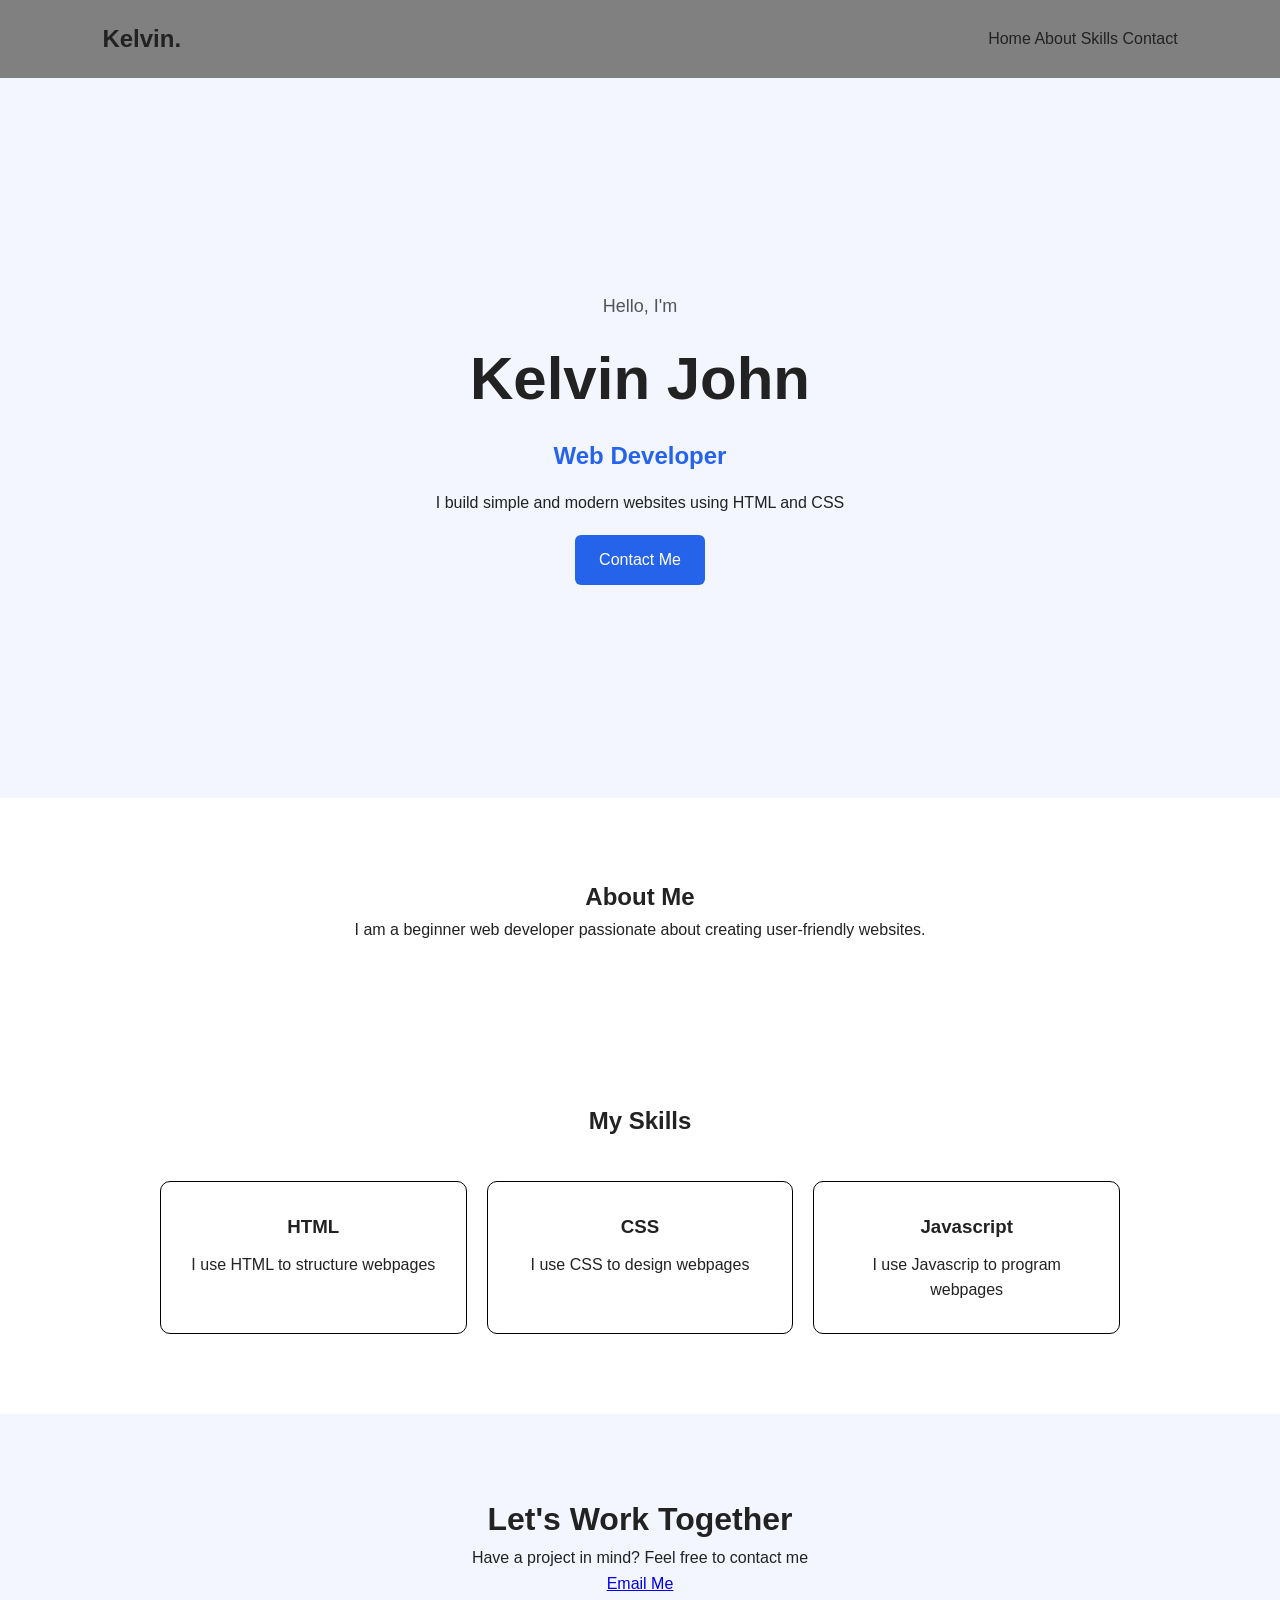
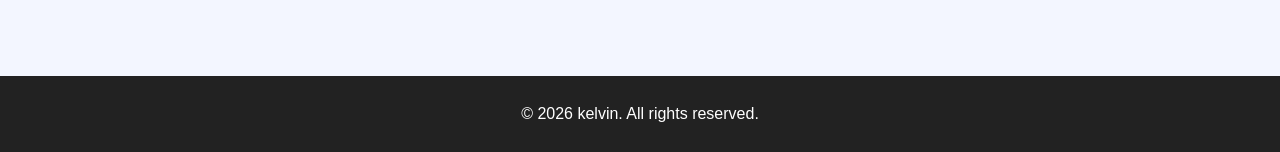
<file: .vscode/index2.html>
<!-- <!DOCTYPE html>
<html lang="en">
<head>
  <meta charset="UTF-8">
  <meta name="viewport" content="width=device-width, initial-scale=1.0">
  <title>Project</title>
  <link rel="stylesheet" href="index2.css">
</head>
<body>
  
   <nav class="navbar">
    <h2 class="logo">Bolu</h2>
    <div class="nav-links">
      <a href="#">Home</a>
      <a href="#">About</a>
      <a href="#">Skills</a>
      <a href="#">Contacts</a>
    </div>
   </nav>
</body>
</html> -->

<!DOCTYPE html>
<html lang="en">
<head>
    <meta charset="UTF-8">
    <meta name="viewport
    " content="width=device-width, initial-scale=1.0">
    <title>My portfolio</title>
    <link rel="stylesheet" href="index2.css">
</head>
<body>
    <!-- Navigation -->
    <nav class="navbar">
        <h2 id="logo">Kelvin.</h2>
        
        <div class="nav-links">
            <a href="#home">Home</a>
            <a href="#about">About</a>
            <a href="#skills">Skills</a>
            <a href="#contact">Contact</a>
        </div>
    </nav>

    <!-- hero section -->
    <section class="hero" id="home">
        <div class="hero-text">
            <p>Hello, I'm</p>

            <h1>Kelvin John</h1>

            <h2>Web Developer</h2>

            <p>I build simple and modern websites using HTML and CSS</p>

            <a href="#contact" class="button">
                Contact Me
            </a>
        </div>
    </section>

    <!-- About Me -->
    <section class="section" id="about">
        <h2>About Me</h2>

        <p>
            I am a beginner web developer passionate  about creating user-friendly  websites.
        </p>
    </section>

    <!-- Skills Section -->
    <section class="section" id="skills">
        <h2>My Skills</h2>

        <div class="skills-container">
            <div class="skill-card">
                <h3>HTML</h3>
                <p>
                    I use HTML to structure webpages
                </p>
            </div>

            <div class="skill-card">
                <h3>CSS</h3>
                <p>
                    I use CSS to design webpages
                </p>
            </div>

            <div class="skill-card">
                <h3>Javascript</h3>
                <p>
                    I use Javascrip to program webpages
                </p>
            </div>
        </div>
    </section>

    <!-- Contact Section -->
    <section class="contact" id="contact">
        <h2>Let's Work Together</h2>

        <p>
            Have a project in mind? Feel free to contact me
        </p>

        <a href="mailto:okolochibundu887@gmail.com">
            Email Me
        </a>
    </section>

    <footer>
        <p> &copy; 2026 kelvin. All rights reserved. </p>
    </footer>
</body>
</html>
</file>
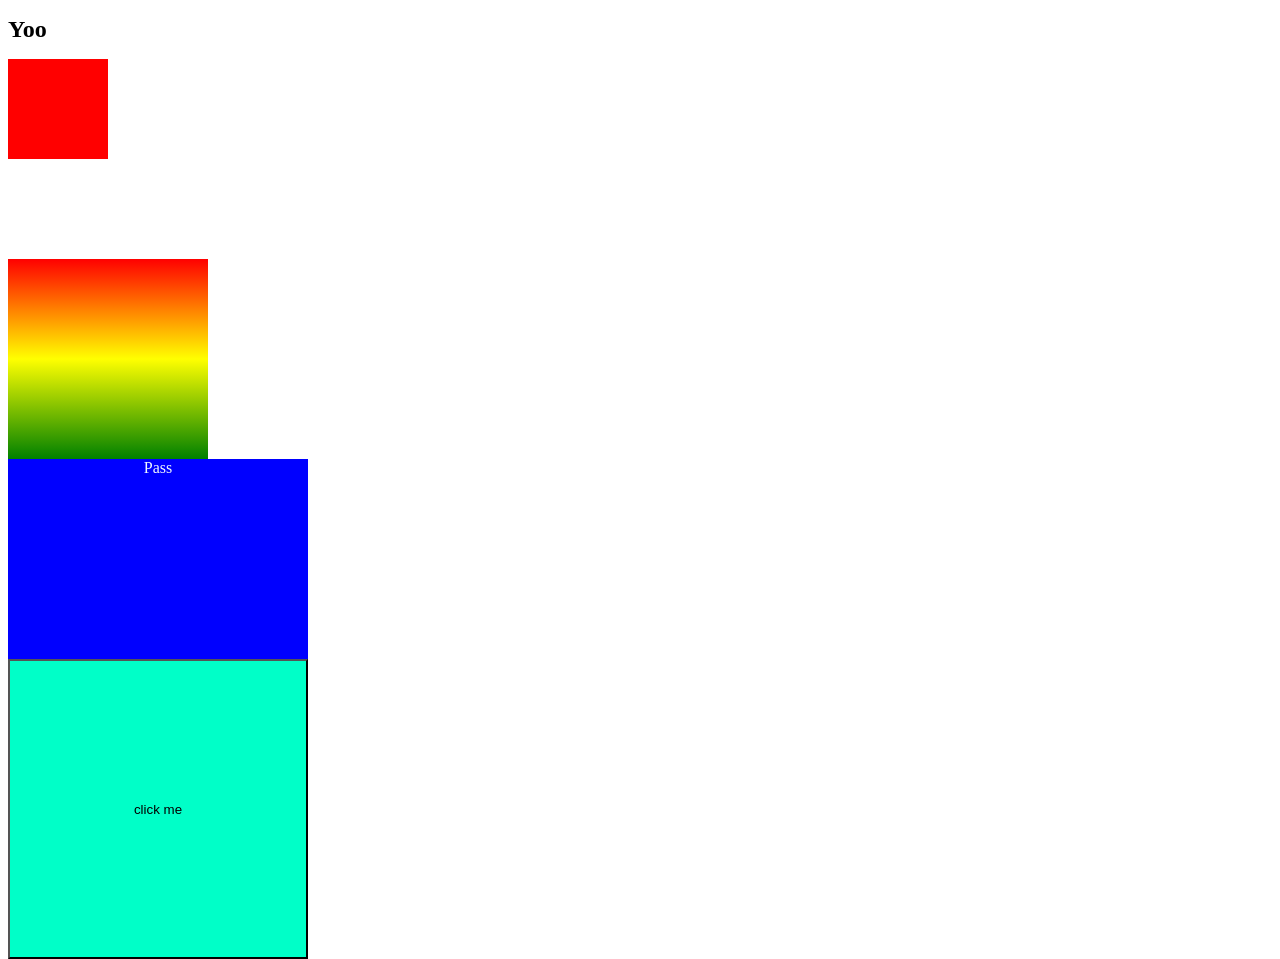
<file: .vscode/index4.html>
<!DOCTYPE html>
<html lang="en">
<head>
  <meta charset="UTF-8">
  <meta name="viewport" content="width=device-width, initial-scale=1.0">
  <title>Animations</title>
  <link rel="stylesheet" href="index4.css">
</head>
<body>
  <h1>Yoo</h1>
  <div class="animate"> </div>
  <div class="grad1"></div> 
  <div class="grad2"> Pass </div>  
<div>
 <button>click me </button></div>
</body>
</html>
</file>
<file: .vscode/index2.css>
/* Reset */
* {
    margin: 0;   
    padding: 0;
    box-sizing: border-box;
}

/* General styles */
body {
    font-family: Arial, Helvetica, sans-serif;
    color: #222;
    line-height: 1.6;
}

/* Navigation */
.navbar {
    display: flex;
    justify-content: space-between;
    align-items: center;
    padding: 20px 8%;
    background-color: gray;
    position: sticky;
    z-index: 10;
}

#logo {
    font-size: 24px;
}

.nav-links a {
    color: #222;
    text-decoration: none;
}

/* hero section */
.hero {
    min-height: 80vh;
    display: flex;
    justify-content: center;
    align-items: center;

    text-align: center;

    background-color: #f3f6ff;

    padding: 40px 20px;
}

.hero-text {
    max-width: 600px;
}

.hero-text p:first-child {
    color: #555;
    font-size: 18px;
}

.hero h1 {
    font-size: 60px;
    margin: 10px 0;
}

.hero h2 {
    color: #2563eb;
    margin-bottom: 15px;
}

.button {
    display: inline-block;

    margin-top: 20px;
    padding: 12px 24px;

    background-color: #2563eb;
    color: white;

    text-decoration: none;

    border-radius: 6px;
}

.section {
    max-width: 1000px;
    margin: auto;
    padding: 80px 20px;
    text-align: center;
}

/* Skills */
.skills-container {
    display: grid;
    grid-template-columns: repeat(3, 1fr);
    gap: 20px;
    margin-top: 40px;
}

.skill-card {
    padding: 30px;
    border: 1px solid black;
    border-radius: 10px;
    box-shadow: 0 2px px;

}

.skill-card h3 {
    margin-bottom: 10px;
}

/* contact */
.contact {
    padding: 80px 20px;
    text-align: center;
    background-color: #f3f6ff;
}

.contact h2 {
    font-size: 32px;
}

/* Footer */
footer {
    padding: 25px;
    text-align: center;
    background-color: #222;
    color: white;
}


/* Responsive Design */
@media(max-width: 768px) {
    .navbar {
        flex-direction: column;
        gap: 15px;
    }

    .nav-links {
        gap: 15px;
    }

    .hero h1 {
        font-size: 42px;
    }

    .skills-container {
        grid-template-columns: 1fr;
    }
}
</file>
<file: .vscode/index4.css>
div{
  width: 100px;
  height: 100px;
  background-color: red;
  position: relative;
  animation-name: myAnimation;
  animation-duration: 4s;
}
div:hover{
  
}
h1{
  font-size: 24px;
  text-shadow: 2px 2px 5px white;
  animation-name: myh1;
  /* animation-duration:; */
}
.grad1{
  height: 200px;
  width: 200px;
  margin-top: 100px;
  background: linear-gradient(to bottom, red, yellow,green );
}
.grad2{
  width: 300px;
  height: 200px;
  text-align: center;
  color: aliceblue;
  background-color: blue;
  transition: width 0.5s;
}
.grad2:hover{
  background-color: rgb(3, 3, 43);
  width: 500px;
  
}
@keyframes myAnimation { 
  0% {background-color:red; top: 0px; left: 0px;}
  25% {background-color: yellow; top: 0px; left: 200px;}
  50%{ background-color: blue; left: 200px; top: 200px;}
  100%{background-color: green; left: 0px; top: 0px; }
}
/* @keyframes myh1{
  from{font-size: 24px;  }
  to{ font-size: 10px;}
} */
 button{
  width: 300px;
  height: 300px;
  right: 0px;
  background-color: rgb(0, 255, 200);
  transition: background-color 2s;
 }
 button:hover{
  background-color: red;
 }
</file>
